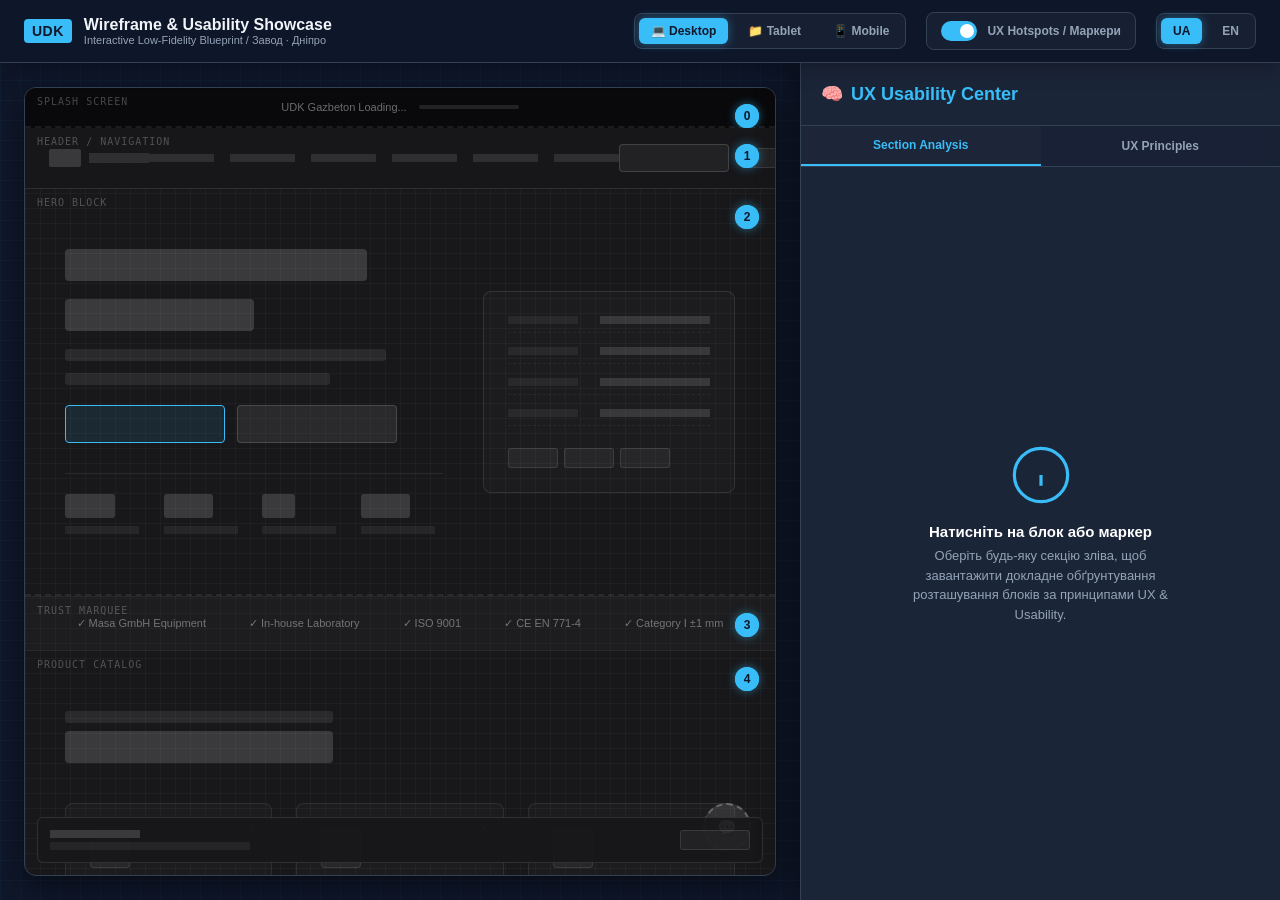
<file: wireframe.html>
<!DOCTYPE html>
<html lang="uk">
<head>
  <meta charset="UTF-8">
  <meta name="viewport" content="width=device-width, initial-scale=1.0">
  <title>UDK Gazbeton — Interactive Wireframe & Usability Showcase</title>
  <style>
    /* ─── BASE THEME & GRID (Blueprint Aesthetic) ─────────────────── */
    :root {
      --bg-color: #0f172a;
      --grid-color: rgba(56, 189, 248, 0.04);
      --grid-line: rgba(56, 189, 248, 0.1);
      --text-color: #f1f5f9;
      --text-muted: #94a3b8;
      --accent: #38bdf8;
      --accent-rgb: 56, 189, 248;
      --surface: #1e293b;
      --surface-border: #334155;
      --wireframe-bg: #18181b;
      --wireframe-grid: rgba(255, 255, 255, 0.03);
      --badge-bg: #e2e8f0;
      --badge-text: #0f172a;
      
      --phone-width: 375px;
      --tablet-width: 768px;
      --desktop-width: 100%;
    }

    * {
      box-sizing: border-box;
      margin: 0;
      padding: 0;
      font-family: -apple-system, BlinkMacSystemFont, "Segoe UI", Roboto, Helvetica, Arial, sans-serif;
    }

    body {
      background-color: var(--bg-color);
      color: var(--text-color);
      display: flex;
      flex-direction: column;
      height: 100vh;
      overflow: hidden;
      background-image: 
        linear-gradient(var(--grid-color) 1px, transparent 1px),
        linear-gradient(90deg, var(--grid-color) 1px, transparent 1px);
      background-size: 20px 20px;
    }

    /* ─── CONTROL HEADER ───────────────────────────────────────── */
    .controls-header {
      background-color: rgba(15, 23, 42, 0.9);
      border-bottom: 1px solid var(--surface-border);
      padding: 12px 24px;
      display: flex;
      align-items: center;
      justify-content: space-between;
      backdrop-filter: blur(12px);
      z-index: 100;
      box-shadow: 0 4px 20px rgba(0, 0, 0, 0.3);
      flex-shrink: 0;
    }

    .brand-title {
      display: flex;
      align-items: center;
      gap: 12px;
    }

    .brand-logo {
      background: var(--accent);
      color: #0f172a;
      font-weight: 800;
      padding: 4px 8px;
      border-radius: 4px;
      font-size: 14px;
      letter-spacing: 0.5px;
    }

    .brand-text h1 {
      font-size: 16px;
      font-weight: 600;
      color: var(--text-color);
    }
    
    .brand-text p {
      font-size: 11px;
      color: var(--text-muted);
    }

    .control-groups {
      display: flex;
      align-items: center;
      gap: 20px;
    }

    .control-group {
      display: flex;
      align-items: center;
      gap: 8px;
      background: rgba(30, 41, 59, 0.6);
      border: 1px solid var(--surface-border);
      padding: 4px;
      border-radius: 8px;
    }

    .control-btn {
      background: transparent;
      border: none;
      color: var(--text-muted);
      padding: 6px 12px;
      font-size: 12px;
      font-weight: 600;
      cursor: pointer;
      border-radius: 6px;
      transition: all 0.2s ease;
      display: flex;
      align-items: center;
      gap: 6px;
    }

    .control-btn:hover {
      color: var(--text-color);
      background: rgba(255, 255, 255, 0.05);
    }

    .control-btn.active {
      color: #0f172a;
      background: var(--accent);
      box-shadow: 0 0 10px rgba(56, 189, 248, 0.4);
    }

    .toggle-switch {
      display: flex;
      align-items: center;
      gap: 10px;
      cursor: pointer;
      font-size: 12px;
      font-weight: 600;
      color: var(--text-muted);
      padding: 4px 10px;
    }

    .toggle-switch input {
      display: none;
    }

    .switch-slider {
      width: 36px;
      height: 20px;
      background-color: var(--surface-border);
      border-radius: 20px;
      position: relative;
      transition: background-color 0.2s;
    }

    .switch-slider::before {
      content: "";
      position: absolute;
      width: 14px;
      height: 14px;
      border-radius: 50%;
      background-color: #fff;
      top: 3px;
      left: 3px;
      transition: transform 0.2s;
    }

    .toggle-switch input:checked + .switch-slider {
      background-color: var(--accent);
    }

    .toggle-switch input:checked + .switch-slider::before {
      transform: translateX(16px);
    }

    .toggle-switch:hover {
      color: var(--text-color);
    }

    /* ─── MAIN CONTAINER (Split Layout) ────────────────────────── */
    .app-viewport {
      display: flex;
      flex: 1;
      overflow: hidden;
      position: relative;
    }

    /* ─── WIREFRAME VIEWER CANVAS (Left) ───────────────────────── */
    .canvas-pane {
      flex: 1;
      display: flex;
      align-items: center;
      justify-content: center;
      padding: 24px;
      overflow: auto;
      position: relative;
    }

    /* Device frame wrapper */
    .device-container {
      width: var(--desktop-width);
      max-width: 100%;
      height: 100%;
      background: var(--wireframe-bg);
      border-radius: 12px;
      border: 1px solid var(--surface-border);
      overflow-y: auto;
      overflow-x: hidden;
      transition: width 0.4s cubic-bezier(0.4, 0, 0.2, 1), box-shadow 0.3s;
      box-shadow: 0 10px 30px rgba(0, 0, 0, 0.5);
      position: relative;
      background-image: 
        linear-gradient(var(--wireframe-grid) 1px, transparent 1px),
        linear-gradient(90deg, var(--wireframe-grid) 1px, transparent 1px);
      background-size: 15px 15px;
      scroll-behavior: smooth;
    }

    .device-container.device-tablet {
      width: var(--tablet-width);
      height: 90%;
      border: 12px solid #27272a;
      border-radius: 24px;
    }

    .device-container.device-mobile {
      width: var(--phone-width);
      height: 85%;
      border: 14px solid #27272a;
      border-radius: 36px;
    }

    /* ─── LOW-FIDELITY WIREFRAME COMPONENTS ────────────────────── */
    .wf-section {
      position: relative;
      border-bottom: 2px dashed rgba(255, 255, 255, 0.08);
      padding: 60px 40px;
      transition: all 0.3s;
    }

    .wf-section::after {
      content: attr(data-label);
      position: absolute;
      top: 8px;
      left: 12px;
      font-family: monospace;
      font-size: 10px;
      color: rgba(255, 255, 255, 0.25);
      letter-spacing: 1px;
      text-transform: uppercase;
    }

    .wf-section.highlighted {
      background-color: rgba(56, 189, 248, 0.03);
      box-shadow: inset 0 0 0 1px var(--accent);
    }

    .wf-container {
      max-width: 1200px;
      margin: 0 auto;
      width: 100%;
    }

    /* Skeleton Helpers */
    .skeleton-text {
      height: 12px;
      background: rgba(255, 255, 255, 0.08);
      margin-bottom: 12px;
      border-radius: 3px;
    }
    
    .skeleton-text.header {
      height: 32px;
      background: rgba(255, 255, 255, 0.15);
      margin-bottom: 18px;
      border-radius: 4px;
    }

    .skeleton-text.desc {
      width: 85%;
    }

    .skeleton-text.short {
      width: 40%;
    }

    .image-placeholder {
      background: rgba(255, 255, 255, 0.05);
      border: 1px dashed rgba(255, 255, 255, 0.15);
      position: relative;
      overflow: hidden;
      display: flex;
      align-items: center;
      justify-content: center;
    }

    .image-placeholder::before, .image-placeholder::after {
      content: "";
      position: absolute;
      width: 150%;
      height: 1px;
      background: rgba(255, 255, 255, 0.08);
    }

    .image-placeholder::before { transform: rotate(45deg); }
    .image-placeholder::after { transform: rotate(-45deg); }
    
    .image-placeholder span {
      position: relative;
      z-index: 2;
      background: #18181b;
      padding: 4px 8px;
      font-size: 10px;
      font-family: monospace;
      color: rgba(255, 255, 255, 0.3);
      border: 1px solid rgba(255, 255, 255, 0.1);
      border-radius: 3px;
      text-transform: uppercase;
      letter-spacing: 0.5px;
    }

    /* Dynamic Badges Overlay */
    .badge-trigger {
      position: absolute;
      top: 16px;
      right: 16px;
      width: 24px;
      height: 24px;
      border-radius: 50%;
      background: var(--accent);
      color: #0f172a;
      font-weight: bold;
      font-size: 12px;
      display: flex;
      align-items: center;
      justify-content: center;
      cursor: pointer;
      box-shadow: 0 0 10px rgba(56, 189, 248, 0.5);
      transition: all 0.2s ease;
      z-index: 50;
      opacity: 0;
      transform: scale(0.6);
      pointer-events: none;
    }

    .show-badges .badge-trigger {
      opacity: 1;
      transform: scale(1);
      pointer-events: auto;
    }

    .badge-trigger:hover {
      transform: scale(1.15);
      box-shadow: 0 0 15px rgba(56, 189, 248, 0.8);
      background: #fff;
    }

    .badge-trigger.pulse::after {
      content: "";
      position: absolute;
      top: 0; left: 0; right: 0; bottom: 0;
      border-radius: 50%;
      border: 2px solid var(--accent);
      animation: pulse-ring 1.5s infinite;
    }

    @keyframes pulse-ring {
      0% { transform: scale(0.9); opacity: 1; }
      100% { transform: scale(1.8); opacity: 0; }
    }

    /* ─── SPECIFIC BLOCK OUTLINES ──────────────────────────────── */
    
    /* 1. Splash Screen */
    #wf-splash {
      padding: 10px;
      display: flex;
      align-items: center;
      justify-content: center;
      background: #09090b;
      min-height: 40px;
    }
    .splash-skeleton {
      display: flex;
      align-items: center;
      gap: 12px;
      font-size: 11px;
      font-family: monospace;
      color: rgba(255,255,255,0.4);
    }
    .splash-skeleton-bar {
      width: 100px;
      height: 4px;
      background: rgba(255,255,255,0.1);
      border-radius: 2px;
    }

    /* 2. Navigation Header */
    #wf-nav {
      padding: 16px 24px;
      display: flex;
      align-items: center;
      justify-content: space-between;
      background: rgba(24, 24, 27, 0.95);
      position: sticky;
      top: 0;
      z-index: 80;
      border-bottom: 1px solid rgba(255,255,255,0.1);
    }
    
    .nav-logo-skel {
      display: flex;
      align-items: center;
      gap: 8px;
    }
    .logo-badge-skel {
      background: rgba(255,255,255,0.15);
      width: 32px;
      height: 18px;
      border-radius: 2px;
    }
    .logo-text-skel {
      width: 60px;
      height: 10px;
      background: rgba(255,255,255,0.1);
    }

    .nav-links-skel {
      display: flex;
      gap: 16px;
      list-style: none;
    }
    .nav-links-skel li {
      width: 65px;
      height: 8px;
      background: rgba(255,255,255,0.1);
      border-radius: 1px;
    }

    .nav-actions-skel {
      display: flex;
      align-items: center;
      gap: 12px;
    }
    .btn-skel-cta {
      width: 110px;
      height: 28px;
      border: 1px solid rgba(255,255,255,0.15);
      background: rgba(255,255,255,0.05);
      border-radius: 4px;
    }
    .lang-skel {
      width: 40px;
      height: 20px;
      background: rgba(255,255,255,0.05);
      border: 1px solid rgba(255,255,255,0.1);
      border-radius: 3px;
    }

    /* Mobile hamburger layout */
    .tablet-mobile-only {
      display: none;
    }
    .device-tablet .nav-links-skel, .device-mobile .nav-links-skel { display: none; }
    .device-tablet .btn-skel-cta, .device-mobile .btn-skel-cta { display: none; }
    .device-tablet .tablet-mobile-only, .device-mobile .tablet-mobile-only { display: block; }
    .burger-skel {
      width: 24px;
      height: 18px;
      border-top: 2px solid rgba(255,255,255,0.5);
      border-bottom: 2px solid rgba(255,255,255,0.5);
      position: relative;
    }
    .burger-skel::before {
      content: "";
      position: absolute;
      width: 100%;
      height: 2px;
      background: rgba(255,255,255,0.5);
      top: 6px;
    }

    /* 3. Hero Section */
    .hero-grid {
      display: grid;
      grid-template-columns: 1.2fr 0.8fr;
      gap: 40px;
      align-items: center;
    }
    .hero-btn-row {
      display: flex;
      gap: 12px;
      margin: 20px 0 30px;
    }
    .btn-skel-large {
      width: 160px;
      height: 38px;
      background: rgba(255, 255, 255, 0.08);
      border: 1px solid rgba(255, 255, 255, 0.15);
      border-radius: 4px;
    }
    .btn-skel-large.primary {
      background: rgba(56, 189, 248, 0.1);
      border-color: var(--accent);
    }
    
    .hero-stats-skel {
      display: grid;
      grid-template-columns: repeat(4, 1fr);
      gap: 16px;
      border-top: 1px solid rgba(255, 255, 255, 0.08);
      padding-top: 20px;
    }
    .stat-card-skel {
      display: flex;
      flex-direction: column;
      gap: 8px;
    }
    .stat-num-skel {
      height: 24px;
      background: rgba(255,255,255,0.15);
      width: 60%;
      border-radius: 3px;
    }
    .stat-lbl-skel {
      height: 8px;
      background: rgba(255,255,255,0.06);
      width: 90%;
      border-radius: 1px;
    }

    .hero-visual-card {
      border: 1px solid rgba(255,255,255,0.1);
      background: rgba(255,255,255,0.02);
      border-radius: 8px;
      padding: 24px;
      display: flex;
      flex-direction: column;
      gap: 14px;
    }
    .card-row-skel {
      display: flex;
      justify-content: space-between;
      align-items: center;
      border-bottom: 1px dashed rgba(255,255,255,0.05);
      padding-bottom: 8px;
    }
    .row-key-skel {
      width: 70px;
      height: 8px;
      background: rgba(255,255,255,0.06);
    }
    .row-val-skel {
      width: 110px;
      height: 8px;
      background: rgba(255,255,255,0.12);
    }

    .device-mobile .hero-grid, .device-tablet .hero-grid {
      grid-template-columns: 1fr;
    }
    .device-mobile .hero-stats-skel {
      grid-template-columns: repeat(2, 1fr);
    }

    /* 4. Trust Bar Ticker */
    #wf-trust {
      padding: 20px 40px;
      background: rgba(255, 255, 255, 0.02);
      border-top: 1px solid rgba(255,255,255,0.05);
      border-bottom: 1px solid rgba(255,255,255,0.05);
      overflow: hidden;
    }
    .trust-ticker-skel {
      display: flex;
      justify-content: space-around;
      gap: 20px;
      opacity: 0.4;
      font-family: monospace;
      font-size: 11px;
      white-space: nowrap;
    }

    /* 5. Product Catalog Section */
    .grid-3-col {
      display: grid;
      grid-template-columns: repeat(3, 1fr);
      gap: 24px;
      margin-top: 40px;
    }
    .prod-card-skel {
      border: 1px solid rgba(255,255,255,0.08);
      border-radius: 8px;
      padding: 24px;
      background: rgba(255,255,255,0.02);
      display: flex;
      flex-direction: column;
      gap: 14px;
      position: relative;
    }
    .icon-box-skel {
      width: 40px;
      height: 40px;
      background: rgba(255,255,255,0.05);
      border: 1px solid rgba(255,255,255,0.1);
      border-radius: 4px;
    }
    .arrow-skel {
      position: absolute;
      top: 16px;
      right: 16px;
      font-family: monospace;
      color: rgba(255,255,255,0.3);
    }
    
    .device-tablet .grid-3-col {
      grid-template-columns: repeat(2, 1fr);
    }
    .device-mobile .grid-3-col {
      grid-template-columns: 1fr;
    }

    /* 6. Technical Specifications / Sizes Section */
    .tabs-skel {
      display: flex;
      gap: 8px;
      margin-bottom: 20px;
      border-bottom: 1px solid rgba(255,255,255,0.08);
      padding-bottom: 8px;
    }
    .tab-btn-skel {
      width: 100px;
      height: 28px;
      background: rgba(255,255,255,0.04);
      border: 1px solid rgba(255,255,255,0.08);
      border-radius: 4px;
    }
    .tab-btn-skel.active {
      background: rgba(56,189,248,0.1);
      border-color: var(--accent);
    }

    .table-skel {
      border: 1px solid rgba(255,255,255,0.08);
      border-radius: 6px;
      background: rgba(255,255,255,0.01);
      padding: 12px;
      display: flex;
      flex-direction: column;
      gap: 10px;
    }
    .table-row-skel {
      display: flex;
      justify-content: space-between;
      padding: 8px 0;
      border-bottom: 1px solid rgba(255,255,255,0.05);
    }
    .table-cell-skel {
      height: 8px;
      background: rgba(255,255,255,0.08);
      border-radius: 1px;
    }

    /* 7. Compare Section */
    .compare-grid-skel {
      display: grid;
      grid-template-columns: repeat(3, 1fr);
      gap: 24px;
      margin-top: 30px;
    }
    .compare-card-skel {
      border: 1px solid rgba(255,255,255,0.08);
      background: rgba(255,255,255,0.02);
      border-radius: 8px;
      padding: 24px;
      display: flex;
      flex-direction: column;
      gap: 12px;
    }
    .compare-card-skel.featured {
      border: 2px solid var(--accent);
      background: rgba(56,189,248,0.02);
      box-shadow: 0 4px 20px rgba(56, 189, 248, 0.15);
    }
    
    .compare-density-skel {
      font-size: 24px;
      font-weight: 800;
      color: rgba(255,255,255,0.6);
      font-family: monospace;
    }
    .compare-badge-skel {
      background: var(--accent);
      color: #0f172a;
      font-size: 9px;
      padding: 2px 6px;
      align-self: flex-start;
      border-radius: 2px;
      font-weight: bold;
    }

    .device-tablet .compare-grid-skel {
      grid-template-columns: 1fr;
    }
    .device-mobile .compare-grid-skel {
      grid-template-columns: 1fr;
    }

    /* 8. Calculator Section */
    .calc-layout-skel {
      display: grid;
      grid-template-columns: 1.1fr 0.9fr;
      gap: 40px;
      margin-top: 30px;
    }
    .calc-inputs-skel {
      display: flex;
      flex-direction: column;
      gap: 16px;
    }
    .form-group-skel {
      display: flex;
      flex-direction: column;
      gap: 8px;
    }
    .form-lbl-skel {
      width: 80px;
      height: 8px;
      background: rgba(255,255,255,0.15);
    }
    .form-input-skel {
      height: 38px;
      border: 1px solid rgba(255,255,255,0.1);
      background: rgba(255,255,255,0.03);
      border-radius: 4px;
    }
    
    .calc-results-skel {
      border: 1px solid rgba(255,255,255,0.1);
      background: rgba(255,255,255,0.02);
      border-radius: 8px;
      padding: 30px;
      display: flex;
      flex-direction: column;
      align-items: center;
      justify-content: center;
      gap: 16px;
      text-align: center;
    }
    .big-num-circle-skel {
      width: 140px;
      height: 140px;
      border-radius: 50%;
      border: 4px dashed rgba(255,255,255,0.15);
      display: flex;
      align-items: center;
      justify-content: center;
      font-size: 32px;
      font-family: monospace;
      color: rgba(255,255,255,0.3);
    }

    .device-tablet .calc-layout-skel, .device-mobile .calc-layout-skel {
      grid-template-columns: 1fr;
    }

    /* 9. B2B Wholesale Request Section */
    .b2b-layout-skel {
      display: grid;
      grid-template-columns: 1fr 1fr;
      gap: 40px;
      margin-top: 30px;
    }
    .checklist-skel {
      display: flex;
      flex-direction: column;
      gap: 14px;
    }
    .checklist-item-skel {
      display: flex;
      align-items: center;
      gap: 12px;
    }
    .check-box-skel {
      width: 16px;
      height: 16px;
      border: 1.5px solid rgba(255,255,255,0.25);
      border-radius: 3px;
    }

    .b2b-form-skel {
      background: rgba(255,255,255,0.02);
      border: 1px solid rgba(255,255,255,0.08);
      border-radius: 8px;
      padding: 24px;
      display: flex;
      flex-direction: column;
      gap: 16px;
    }

    .device-tablet .b2b-layout-skel, .device-mobile .b2b-layout-skel {
      grid-template-columns: 1fr;
    }

    /* 10. Technical Center Section */
    .tech-grid-skel {
      display: grid;
      grid-template-columns: repeat(2, 1fr);
      gap: 24px;
      margin-top: 30px;
    }
    .tech-card-skel {
      border: 1px dashed rgba(255,255,255,0.1);
      background: rgba(255,255,255,0.01);
      border-radius: 8px;
      padding: 24px;
      display: flex;
      flex-direction: column;
      gap: 14px;
    }
    .select-dropdown-skel {
      height: 32px;
      border: 1px solid rgba(255,255,255,0.1);
      background: rgba(255,255,255,0.04);
      border-radius: 4px;
    }

    .device-mobile .tech-grid-skel {
      grid-template-columns: 1fr;
    }

    /* 11. Process Timeline Section */
    .timeline-track-skel {
      height: 4px;
      background: rgba(255,255,255,0.1);
      margin: 40px 0;
      position: relative;
      display: flex;
      justify-content: space-between;
      align-items: center;
    }
    .timeline-node-skel {
      width: 24px;
      height: 24px;
      border-radius: 50%;
      background: #18181b;
      border: 2px solid rgba(255,255,255,0.25);
      display: flex;
      align-items: center;
      justify-content: center;
      font-size: 9px;
      font-family: monospace;
      color: rgba(255,255,255,0.4);
    }
    .timeline-node-skel.active {
      border-color: var(--accent);
      background: rgba(56,189,248,0.2);
    }
    
    .timeline-step-labels {
      display: grid;
      grid-template-columns: repeat(6, 1fr);
      gap: 10px;
      text-align: center;
    }
    .timeline-label-skel {
      font-size: 10px;
      font-family: monospace;
      color: rgba(255,255,255,0.3);
    }

    .device-mobile .timeline-track-skel {
      flex-direction: column;
      height: 300px;
      width: 4px;
      margin: 20px auto;
    }
    .device-mobile .timeline-step-labels {
      grid-template-columns: 1fr;
      gap: 20px;
      text-align: left;
      padding-left: 20px;
    }

    /* 12. Dealers Map Section */
    .dealers-grid-skel {
      display: grid;
      grid-template-columns: 1fr 1fr;
      gap: 40px;
      margin-top: 30px;
    }
    
    .device-tablet .dealers-grid-skel, .device-mobile .dealers-grid-skel {
      grid-template-columns: 1fr;
    }

    /* 13. FAQ Accordion Section */
    .faq-list-skel {
      display: flex;
      flex-direction: column;
      gap: 12px;
      margin-top: 30px;
    }
    .faq-bar-skel {
      height: 48px;
      border: 1px solid rgba(255,255,255,0.08);
      background: rgba(255,255,255,0.02);
      border-radius: 6px;
      padding: 0 16px;
      display: flex;
      align-items: center;
      justify-content: space-between;
    }
    .faq-plus-skel {
      font-family: monospace;
      color: rgba(255,255,255,0.4);
    }

    /* 14. Footer */
    #wf-footer {
      background: #09090b;
      padding: 40px;
      border-top: 1px solid rgba(255,255,255,0.1);
    }
    .footer-grid-skel {
      display: grid;
      grid-template-columns: 2fr repeat(3, 1fr);
      gap: 40px;
    }
    .footer-col-skel {
      display: flex;
      flex-direction: column;
      gap: 12px;
    }
    
    .device-tablet .footer-grid-skel, .device-mobile .footer-grid-skel {
      grid-template-columns: 1fr;
    }

    /* Floating elements skeletons */
    .float-widgets-skel {
      position: absolute;
      bottom: 24px;
      right: 24px;
      display: flex;
      flex-direction: column;
      gap: 12px;
      z-index: 60;
    }
    .chat-btn-skel {
      width: 48px;
      height: 48px;
      border-radius: 50%;
      background: rgba(255,255,255,0.1);
      border: 2px dashed rgba(255,255,255,0.25);
      display: flex;
      align-items: center;
      justify-content: center;
      font-size: 16px;
    }

    .cookie-bar-skel {
      position: absolute;
      bottom: 12px;
      left: 12px;
      right: 12px;
      background: rgba(24, 24, 27, 0.95);
      border: 1px solid rgba(255,255,255,0.1);
      border-radius: 6px;
      padding: 12px;
      display: flex;
      justify-content: space-between;
      align-items: center;
      z-index: 70;
    }

    /* ─── DETAILED USABILITY ANALYSIS DRAWER (Right) ──────────── */
    .drawer-pane {
      width: 480px;
      background-color: rgba(30, 41, 59, 0.85);
      border-left: 1px solid var(--surface-border);
      display: flex;
      flex-direction: column;
      backdrop-filter: blur(20px);
      box-shadow: -10px 0 30px rgba(0, 0, 0, 0.4);
      z-index: 90;
      flex-shrink: 0;
      transition: width 0.3s;
    }

    .drawer-header {
      padding: 20px;
      border-bottom: 1px solid var(--surface-border);
      display: flex;
      justify-content: space-between;
      align-items: center;
    }

    .drawer-header h2 {
      font-size: 18px;
      font-weight: 700;
      color: var(--accent);
      display: flex;
      align-items: center;
      gap: 8px;
    }

    .drawer-tabs {
      display: flex;
      border-bottom: 1px solid var(--surface-border);
      background: rgba(15, 23, 42, 0.2);
    }

    .drawer-tab {
      flex: 1;
      padding: 12px;
      text-align: center;
      font-size: 12px;
      font-weight: 600;
      color: var(--text-muted);
      cursor: pointer;
      border: none;
      background: transparent;
      transition: all 0.2s;
    }

    .drawer-tab:hover {
      color: var(--text-color);
    }

    .drawer-tab.active {
      color: var(--accent);
      border-bottom: 2px solid var(--accent);
      background: rgba(255, 255, 255, 0.02);
    }

    .drawer-content {
      flex: 1;
      padding: 24px;
      overflow-y: auto;
    }

    /* Interactive highlights */
    .justification-card {
      background: rgba(15, 23, 42, 0.4);
      border: 1px solid var(--surface-border);
      border-radius: 8px;
      padding: 18px;
      margin-bottom: 16px;
      transition: all 0.2s;
    }
    
    .justification-card:hover {
      border-color: rgba(56, 189, 248, 0.4);
      transform: translateY(-2px);
    }

    .justification-card h3 {
      font-size: 14px;
      font-weight: 600;
      margin-bottom: 8px;
      color: #fff;
      display: flex;
      align-items: center;
      gap: 8px;
    }

    .justification-card p {
      font-size: 12px;
      color: var(--text-muted);
      line-height: 1.6;
    }

    .law-badge {
      display: inline-block;
      font-size: 10px;
      background: rgba(56, 189, 248, 0.1);
      color: var(--accent);
      border: 1px solid rgba(56, 189, 248, 0.25);
      border-radius: 4px;
      padding: 2px 6px;
      font-family: monospace;
      margin-top: 10px;
      text-transform: uppercase;
    }

    .metric-badge {
      display: inline-block;
      font-size: 10px;
      background: rgba(16, 185, 129, 0.1);
      color: #10b981;
      border: 1px solid rgba(16, 185, 129, 0.2);
      border-radius: 4px;
      padding: 2px 6px;
      font-family: monospace;
      margin-top: 10px;
      margin-left: 6px;
      text-transform: uppercase;
    }

    /* Explanatory Overlay Badge in Sidebar */
    .badge-label {
      width: 18px;
      height: 18px;
      border-radius: 50%;
      background: var(--accent);
      color: #0f172a;
      font-weight: bold;
      font-size: 10px;
      display: inline-flex;
      align-items: center;
      justify-content: center;
    }

    /* Introductory state */
    .intro-state {
      display: flex;
      flex-direction: column;
      align-items: center;
      justify-content: center;
      height: 100%;
      text-align: center;
      color: var(--text-muted);
      gap: 16px;
    }
    
    .intro-state svg {
      color: var(--surface-border);
      animation: float 3s ease-in-out infinite;
    }

    @keyframes float {
      0%, 100% { transform: translateY(0px); }
      50% { transform: translateY(-10px); }
    }

    .intro-state p {
      font-size: 13px;
      max-width: 280px;
      line-height: 1.5;
    }
  </style>
</head>
<body class="show-badges">

  <!-- ─── CONTROL HEADER ───────────────────────────────────────── -->
  <header class="controls-header">
    <div class="brand-title">
      <div class="brand-logo">UDK</div>
      <div class="brand-text">
        <h1>Wireframe & Usability Showcase</h1>
        <p>Interactive Low-Fidelity Blueprint / Завод · Дніпро</p>
      </div>
    </div>

    <div class="control-groups">
      <!-- 1. Viewport Selection -->
      <div class="control-group">
        <button class="control-btn active" onclick="setViewport('desktop')" id="btn-desktop">
          💻 Desktop
        </button>
        <button class="control-btn" onclick="setViewport('tablet')" id="btn-tablet">
          📁 Tablet
        </button>
        <button class="control-btn" onclick="setViewport('mobile')" id="btn-mobile">
          📱 Mobile
        </button>
      </div>

      <!-- 2. Interactive Badges Toggle -->
      <div class="control-group">
        <label class="toggle-switch">
          <input type="checkbox" id="badges-toggle" checked onchange="toggleBadgesOverlay()">
          <span class="switch-slider"></span>
          <span>UX Hotspots / Маркери</span>
        </label>
      </div>

      <!-- 3. Language Selector -->
      <div class="control-group">
        <button class="control-btn active" onclick="setLang('ua')" id="btn-lang-ua">UA</button>
        <button class="control-btn" onclick="setLang('en')" id="btn-lang-en">EN</button>
      </div>
    </div>
  </header>

  <!-- ─── MAIN CONTAINER ────────────────────────────────────────── -->
  <main class="app-viewport">
    
    <!-- ─── WIREFRAME VIEWER CANVAS (Left) ───────────────────────── -->
    <section class="canvas-pane">
      <div class="device-container" id="wireframe-container">
        
        <!-- BLOCK 0: Splash Screen -->
        <div class="wf-section" id="wf-splash" data-label="Splash Screen" onclick="inspectBlock('splash')">
          <div class="badge-trigger pulse" id="b-splash">0</div>
          <div class="splash-skeleton">
            <span>UDK Gazbeton Loading...</span>
            <div class="splash-skeleton-bar"></div>
          </div>
        </div>

        <!-- BLOCK 1: Header/Navigation -->
        <nav class="wf-section" id="wf-nav" data-label="Header / Navigation" onclick="inspectBlock('nav')">
          <div class="badge-trigger pulse" id="b-nav">1</div>
          <div class="nav-logo-skel">
            <div class="logo-badge-skel"></div>
            <div class="logo-text-skel"></div>
          </div>
          <ul class="nav-links-skel">
            <li></li>
            <li></li>
            <li></li>
            <li></li>
            <li></li>
            <li></li>
          </ul>
          <div class="nav-actions-skel">
            <div class="btn-skel-cta"></div>
            <div class="lang-skel"></div>
            <div class="burger-skel tablet-mobile-only"></div>
          </div>
        </nav>

        <!-- BLOCK 2: Hero Section -->
        <section class="wf-section" id="wf-hero" data-label="Hero Block" onclick="inspectBlock('hero')">
          <div class="badge-trigger pulse" id="b-hero">2</div>
          <div class="wf-container hero-grid">
            <div>
              <div class="skeleton-text header" style="width: 80%"></div>
              <div class="skeleton-text header" style="width: 50%"></div>
              <div class="skeleton-text desc"></div>
              <div class="skeleton-text desc" style="width: 70%"></div>
              <div class="hero-btn-row">
                <div class="btn-skel-large primary"></div>
                <div class="btn-skel-large"></div>
              </div>
              <div class="hero-stats-skel">
                <div class="stat-card-skel">
                  <div class="stat-num-skel"></div>
                  <div class="stat-lbl-skel"></div>
                </div>
                <div class="stat-card-skel">
                  <div class="stat-num-skel"></div>
                  <div class="stat-lbl-skel"></div>
                </div>
                <div class="stat-card-skel">
                  <div class="stat-num-skel" style="width: 40%"></div>
                  <div class="stat-lbl-skel"></div>
                </div>
                <div class="stat-card-skel">
                  <div class="stat-num-skel"></div>
                  <div class="stat-lbl-skel"></div>
                </div>
              </div>
            </div>
            
            <div class="hero-visual-card">
              <div class="card-row-skel">
                <div class="row-key-skel"></div>
                <div class="row-val-skel"></div>
              </div>
              <div class="card-row-skel">
                <div class="row-key-skel"></div>
                <div class="row-val-skel"></div>
              </div>
              <div class="card-row-skel">
                <div class="row-key-skel"></div>
                <div class="row-val-skel"></div>
              </div>
              <div class="card-row-skel">
                <div class="row-key-skel"></div>
                <div class="row-val-skel"></div>
              </div>
              <div style="display:flex;gap:6px;margin-top:8px">
                <div class="lang-skel" style="width:50px"></div>
                <div class="lang-skel" style="width:50px"></div>
                <div class="lang-skel" style="width:50px"></div>
              </div>
            </div>
          </div>
        </section>

        <!-- BLOCK 3: Trust Bar -->
        <div class="wf-section" id="wf-trust" data-label="Trust Marquee" onclick="inspectBlock('trust')">
          <div class="badge-trigger pulse" id="b-trust">3</div>
          <div class="trust-ticker-skel">
            <span>✓ Masa GmbH Equipment</span>
            <span>✓ In-house Laboratory</span>
            <span>✓ ISO 9001</span>
            <span>✓ CE EN 771-4</span>
            <span>✓ Category I ±1 mm</span>
          </div>
        </div>

        <!-- BLOCK 4: Product Catalog -->
        <section class="wf-section" id="wf-products" data-label="Product Catalog" onclick="inspectBlock('products')">
          <div class="badge-trigger pulse" id="b-products">4</div>
          <div class="wf-container">
            <div class="skeleton-text short" style="margin-bottom:8px"></div>
            <div class="skeleton-text header" style="width:40%"></div>
            
            <div class="grid-3-col">
              <div class="prod-card-skel">
                <div class="arrow-skel">↗</div>
                <div class="icon-box-skel"></div>
                <div class="skeleton-text header" style="height:18px;width:70%;margin-bottom:0"></div>
                <div class="skeleton-text"></div>
                <div class="table-skel">
                  <div class="table-row-skel"><div class="row-key-skel" style="width:40px"></div><div class="row-val-skel" style="width:50px"></div></div>
                  <div class="table-row-skel"><div class="row-key-skel" style="width:40px"></div><div class="row-val-skel" style="width:50px"></div></div>
                </div>
              </div>
              
              <div class="prod-card-skel">
                <div class="arrow-skel">↗</div>
                <div class="icon-box-skel"></div>
                <div class="skeleton-text header" style="height:18px;width:70%;margin-bottom:0"></div>
                <div class="skeleton-text"></div>
                <div class="table-skel">
                  <div class="table-row-skel"><div class="row-key-skel" style="width:40px"></div><div class="row-val-skel" style="width:50px"></div></div>
                  <div class="table-row-skel"><div class="row-key-skel" style="width:40px"></div><div class="row-val-skel" style="width:50px"></div></div>
                </div>
              </div>
              
              <div class="prod-card-skel">
                <div class="arrow-skel">↗</div>
                <div class="icon-box-skel"></div>
                <div class="skeleton-text header" style="height:18px;width:70%;margin-bottom:0"></div>
                <div class="skeleton-text"></div>
                <div class="table-skel">
                  <div class="table-row-skel"><div class="row-key-skel" style="width:40px"></div><div class="row-val-skel" style="width:50px"></div></div>
                  <div class="table-row-skel"><div class="row-key-skel" style="width:40px"></div><div class="row-val-skel" style="width:50px"></div></div>
                </div>
              </div>
            </div>
          </div>
        </section>

        <!-- BLOCK 5: Technical Specs / Sizes -->
        <section class="wf-section" id="wf-sizes" data-label="Specs Tabs & Grid" onclick="inspectBlock('sizes')">
          <div class="badge-trigger pulse" id="b-sizes">5</div>
          <div class="wf-container">
            <div class="skeleton-text short" style="margin-bottom:8px"></div>
            <div class="skeleton-text header" style="width:35%"></div>
            
            <div class="tabs-skel">
              <div class="tab-btn-skel active"></div>
              <div class="tab-btn-skel"></div>
              <div class="tab-btn-skel"></div>
            </div>
            
            <div class="table-skel" style="padding: 20px">
              <div class="table-row-skel" style="border-bottom: 2px solid rgba(255,255,255,0.15)">
                <div class="table-cell-skel" style="width:20%;height:12px"></div>
                <div class="table-cell-skel" style="width:15%;height:12px"></div>
                <div class="table-cell-skel" style="width:20%;height:12px"></div>
                <div class="table-cell-skel" style="width:15%;height:12px"></div>
              </div>
              <div class="table-row-skel"><div class="table-cell-skel" style="width:18%"></div><div class="table-cell-skel" style="width:12%"></div><div class="table-cell-skel" style="width:18%"></div><div class="table-cell-skel" style="width:10%"></div></div>
              <div class="table-row-skel"><div class="table-cell-skel" style="width:18%"></div><div class="table-cell-skel" style="width:12%"></div><div class="table-cell-skel" style="width:18%"></div><div class="table-cell-skel" style="width:10%"></div></div>
              <div class="table-row-skel"><div class="table-cell-skel" style="width:18%"></div><div class="table-cell-skel" style="width:12%"></div><div class="table-cell-skel" style="width:18%"></div><div class="table-cell-skel" style="width:10%"></div></div>
            </div>
          </div>
        </section>

        <!-- BLOCK 6: Compare Section -->
        <section class="wf-section" id="wf-compare" data-label="Anchored Compare" onclick="inspectBlock('compare')">
          <div class="badge-trigger pulse" id="b-compare">6</div>
          <div class="wf-container">
            <div class="skeleton-text header" style="width:40%;margin:0 auto 40px;text-align:center"></div>
            
            <div class="compare-grid-skel">
              <div class="compare-card-skel">
                <div class="compare-density-skel">D400</div>
                <div class="skeleton-text short"></div>
                <div class="skeleton-text"></div>
                <div class="table-skel">
                  <div class="table-row-skel"><div class="row-key-skel"></div><div class="row-val-skel"></div></div>
                  <div class="table-row-skel"><div class="row-key-skel"></div><div class="row-val-skel"></div></div>
                </div>
              </div>
              
              <div class="compare-card-skel featured">
                <div class="compare-badge-skel">FEATURED</div>
                <div class="compare-density-skel" style="color:var(--accent)">D500</div>
                <div class="skeleton-text short"></div>
                <div class="skeleton-text"></div>
                <div class="table-skel">
                  <div class="table-row-skel"><div class="row-key-skel"></div><div class="row-val-skel"></div></div>
                  <div class="table-row-skel"><div class="row-key-skel"></div><div class="row-val-skel"></div></div>
                </div>
              </div>
              
              <div class="compare-card-skel">
                <div class="compare-density-skel">U-BLOCK</div>
                <div class="skeleton-text short"></div>
                <div class="skeleton-text"></div>
                <div class="table-skel">
                  <div class="table-row-skel"><div class="row-key-skel"></div><div class="row-val-skel"></div></div>
                  <div class="table-row-skel"><div class="row-key-skel"></div><div class="row-val-skel"></div></div>
                </div>
              </div>
            </div>
          </div>
        </section>

        <!-- BLOCK 7: Calculator Section -->
        <section class="wf-section" id="wf-calc" data-label="Calculator Widget" onclick="inspectBlock('calc')">
          <div class="badge-trigger pulse" id="b-calc">7</div>
          <div class="wf-container">
            <div class="skeleton-text header" style="width:30%"></div>
            
            <div class="calc-layout-skel">
              <div class="calc-inputs-skel">
                <div class="form-group-skel">
                  <div class="form-lbl-skel"></div>
                  <div class="form-input-skel"></div>
                </div>
                <div class="form-group-skel">
                  <div class="form-lbl-skel" style="width:110px"></div>
                  <div class="form-input-skel"></div>
                </div>
                <div style="display:flex;gap:12px">
                  <div class="form-group-skel" style="flex:1">
                    <div class="form-lbl-skel"></div>
                    <div class="form-input-skel"></div>
                  </div>
                  <div class="form-group-skel" style="flex:1">
                    <div class="form-lbl-skel"></div>
                    <div class="form-input-skel"></div>
                  </div>
                </div>
              </div>
              
              <div class="calc-results-skel">
                <div class="form-lbl-skel" style="width:120px"></div>
                <div class="big-num-circle-skel">550</div>
                <div class="skeleton-text short" style="margin-bottom:0"></div>
                <div class="table-skel" style="width:100%">
                  <div class="table-row-skel"><div class="row-key-skel"></div><div class="row-val-skel"></div></div>
                  <div class="table-row-skel"><div class="row-key-skel"></div><div class="row-val-skel"></div></div>
                </div>
              </div>
            </div>
          </div>
        </section>

        <!-- BLOCK 8: B2B Section -->
        <section class="wf-section" id="wf-b2b" data-label="B2B Wholesale Hub" onclick="inspectBlock('b2b')">
          <div class="badge-trigger pulse" id="b-b2b">8</div>
          <div class="wf-container b2b-layout-skel">
            <div>
              <div class="skeleton-text short" style="margin-bottom:8px"></div>
              <div class="skeleton-text header" style="width:75%"></div>
              <div class="skeleton-text"></div>
              
              <div class="checklist-skel" style="margin-top:20px">
                <div class="checklist-item-skel"><div class="check-box-skel"></div><div class="row-val-skel" style="width:180px"></div></div>
                <div class="checklist-item-skel"><div class="check-box-skel"></div><div class="row-val-skel" style="width:220px"></div></div>
                <div class="checklist-item-skel"><div class="check-box-skel"></div><div class="row-val-skel" style="width:190px"></div></div>
              </div>
            </div>
            
            <div class="b2b-form-skel">
              <div class="form-group-skel"><div class="form-input-skel"></div></div>
              <div class="form-group-skel"><div class="form-input-skel"></div></div>
              <div class="form-group-skel"><div class="form-input-skel"></div></div>
              <div class="form-group-skel"><div class="form-input-skel" style="height:70px"></div></div>
              <div class="btn-skel-large primary" style="width:100%;margin-top:10px"></div>
            </div>
          </div>
        </section>

        <!-- BLOCK 9: Technical Center -->
        <section class="wf-section" id="wf-tech" data-label="Technical Hub" onclick="inspectBlock('tech')">
          <div class="badge-trigger pulse" id="b-tech">9</div>
          <div class="wf-container">
            <div class="skeleton-text short" style="margin-bottom:8px"></div>
            <div class="skeleton-text header" style="width:30%"></div>
            
            <div class="tech-grid-skel">
              <div class="tech-card-skel">
                <div class="icon-box-skel" style="width:32px;height:32px"></div>
                <div class="skeleton-text header" style="height:14px;width:60%;margin-bottom:0"></div>
                <div class="skeleton-text"></div>
                <div class="select-dropdown-skel"></div>
                <div class="select-dropdown-skel"></div>
                <div class="btn-skel-large" style="width:100%"></div>
              </div>
              
              <div class="tech-card-skel">
                <div class="icon-box-skel" style="width:32px;height:32px"></div>
                <div class="skeleton-text header" style="height:14px;width:60%;margin-bottom:0"></div>
                <div class="skeleton-text"></div>
                <div class="select-dropdown-skel"></div>
                <div class="btn-skel-large" style="width:100%"></div>
              </div>
            </div>
          </div>
        </section>

        <!-- BLOCK 10: Process Timeline -->
        <section class="wf-section" id="wf-process" data-label="Process Storyteller" onclick="inspectBlock('process')">
          <div class="badge-trigger pulse" id="b-process">10</div>
          <div class="wf-container">
            <div class="skeleton-text header" style="width:25%;margin:0 auto;text-align:center"></div>
            
            <div class="timeline-track-skel">
              <div class="timeline-node-skel active">01</div>
              <div class="timeline-node-skel">02</div>
              <div class="timeline-node-skel">03</div>
              <div class="timeline-node-skel">04</div>
              <div class="timeline-node-skel">05</div>
              <div class="timeline-node-skel">06</div>
            </div>
            
            <div class="timeline-step-labels">
              <div class="timeline-label-skel"><div class="skeleton-text short" style="margin:0 auto 4px"></div><div class="stat-lbl-skel" style="margin:0 auto"></div></div>
              <div class="timeline-label-skel"><div class="skeleton-text short" style="margin:0 auto 4px"></div><div class="stat-lbl-skel" style="margin:0 auto"></div></div>
              <div class="timeline-label-skel"><div class="skeleton-text short" style="margin:0 auto 4px"></div><div class="stat-lbl-skel" style="margin:0 auto"></div></div>
              <div class="timeline-label-skel"><div class="skeleton-text short" style="margin:0 auto 4px"></div><div class="stat-lbl-skel" style="margin:0 auto"></div></div>
              <div class="timeline-label-skel"><div class="skeleton-text short" style="margin:0 auto 4px"></div><div class="stat-lbl-skel" style="margin:0 auto"></div></div>
              <div class="timeline-label-skel"><div class="skeleton-text short" style="margin:0 auto 4px"></div><div class="stat-lbl-skel" style="margin:0 auto"></div></div>
            </div>
          </div>
        </section>

        <!-- BLOCK 11: Dealers Map -->
        <section class="wf-section" id="wf-dealers" data-label="Dealers Directory" onclick="inspectBlock('dealers')">
          <div class="badge-trigger pulse" id="b-dealers">11</div>
          <div class="wf-container dealers-grid-skel">
            <div class="image-placeholder" style="height: 320px; border-radius: 8px;">
              <span>Interactive Google Map Frame</span>
            </div>
            <div>
              <div class="skeleton-text short" style="margin-bottom:8px"></div>
              <div class="skeleton-text header" style="width:70%"></div>
              <div class="skeleton-text"></div>
              
              <div class="table-skel" style="margin-top:20px">
                <div class="table-row-skel"><div class="row-key-skel" style="width:140px"></div><div class="row-val-skel" style="width:30px"></div></div>
                <div class="table-row-skel"><div class="row-key-skel" style="width:140px"></div><div class="row-val-skel" style="width:30px"></div></div>
                <div class="table-row-skel"><div class="row-key-skel" style="width:140px"></div><div class="row-val-skel" style="width:30px"></div></div>
              </div>
            </div>
          </div>
        </section>

        <!-- BLOCK 12: FAQ Accordion -->
        <section class="wf-section" id="wf-faq" data-label="SEO Accordion / FAQ" onclick="inspectBlock('faq')">
          <div class="badge-trigger pulse" id="b-faq">12</div>
          <div class="wf-container">
            <div class="skeleton-text short" style="margin-bottom:8px;margin:0 auto"></div>
            <div class="skeleton-text header" style="width:35%;margin:0 auto 30px"></div>
            
            <div class="faq-list-skel">
              <div class="faq-bar-skel"><div class="row-key-skel" style="width:240px"></div><div class="faq-plus-skel">+</div></div>
              <div class="faq-bar-skel"><div class="row-key-skel" style="width:310px"></div><div class="faq-plus-skel">+</div></div>
              <div class="faq-bar-skel"><div class="row-key-skel" style="width:280px"></div><div class="faq-plus-skel">+</div></div>
              <div class="faq-bar-skel"><div class="row-key-skel" style="width:190px"></div><div class="faq-plus-skel">+</div></div>
            </div>
          </div>
        </section>

        <!-- BLOCK 13: Footer -->
        <footer class="wf-section" id="wf-footer" data-label="Footer Navigation" onclick="inspectBlock('footer')">
          <div class="badge-trigger pulse" id="b-footer">13</div>
          <div class="wf-container footer-grid-skel">
            <div class="footer-col-skel">
              <div class="nav-logo-skel">
                <div class="logo-badge-skel"></div>
                <div class="logo-text-skel"></div>
              </div>
              <div class="skeleton-text desc"></div>
              <div class="skeleton-text desc" style="width:50%"></div>
            </div>
            <div class="footer-col-skel">
              <div class="form-lbl-skel"></div>
              <div class="skeleton-text desc" style="margin-bottom:4px"></div>
              <div class="skeleton-text desc" style="margin-bottom:4px"></div>
              <div class="skeleton-text desc" style="margin-bottom:4px"></div>
            </div>
            <div class="footer-col-skel">
              <div class="form-lbl-skel"></div>
              <div class="skeleton-text desc" style="margin-bottom:4px"></div>
              <div class="skeleton-text desc" style="margin-bottom:4px"></div>
            </div>
            <div class="footer-col-skel">
              <div class="form-lbl-skel"></div>
              <div class="skeleton-text desc" style="margin-bottom:4px"></div>
              <div class="skeleton-text desc" style="margin-bottom:4px"></div>
            </div>
          </div>
        </footer>

        <!-- Skeletons of floating widgets -->
        <div class="float-widgets-skel">
          <div class="chat-btn-skel" onclick="inspectBlock('chat'); event.stopPropagation();">💬</div>
        </div>
        
        <div class="cookie-bar-skel" onclick="inspectBlock('cookie'); event.stopPropagation();">
          <div style="display:flex; flex-direction:column; gap:4px">
            <div class="form-lbl-skel" style="width:90px"></div>
            <div class="stat-lbl-skel" style="width:200px"></div>
          </div>
          <div class="lang-skel" style="width:70px"></div>
        </div>

      </div>
    </section>

    <!-- ─── DETAILED USABILITY ANALYSIS DRAWER (Right) ──────────── -->
    <aside class="drawer-pane" id="drawer">
      <div class="drawer-header">
        <h2 id="drawer-title">
          <span>🧠</span> UX Usability Center
        </h2>
        <div class="badge-label" id="active-badge" style="display:none">0</div>
      </div>
      
      <div class="drawer-tabs">
        <button class="drawer-tab active" onclick="switchDrawerTab('analysis')" id="tab-analysis-btn">Section Analysis</button>
        <button class="drawer-tab" onclick="switchDrawerTab('laws')" id="tab-laws-btn">UX Principles</button>
      </div>

      <div class="drawer-content" id="drawer-main-content">
        <!-- Default State -->
        <div class="intro-state" id="intro-view">
          <svg width="64" height="64" viewBox="0 0 24 24" fill="none" stroke="var(--accent)" stroke-width="1.2">
            <circle cx="12" cy="12" r="10"/>
            <path d="M12 16v-4M12 8h.01"/>
          </svg>
          <div style="text-align:center">
            <h3 style="font-size:15px; margin-bottom:6px; color:#fff;" data-ua="Натисніть на блок або маркер" data-en="Click a block or UX Hotspot">Натисніть на блок або маркер</h3>
            <p data-ua="Оберіть будь-яку секцію зліва, щоб завантажити докладне обґрунтування розташування блоків за принципами UX & Usability." data-en="Select any layout section on the left to load the structural usability analysis mapped to global user experience design laws.">Оберіть будь-яку секцію зліва, щоб завантажити докладне обґрунтування розташування блоків за принципами UX & Usability.</p>
          </div>
        </div>

        <!-- Dynamic Content View -->
        <div id="content-view" style="display:none">
          <div id="section-meta" style="margin-bottom:20px">
            <span class="law-badge" id="meta-ux-law">Hick's Law</span>
            <span class="metric-badge" id="meta-ux-metric">Conversion</span>
          </div>
          
          <div id="justifications-container">
            <!-- Dynamic items loaded by JS -->
          </div>
        </div>
      </div>
    </aside>

  </main>

  <!-- ─── INTERACTIVE JAVASCRIPT DATA & LOGIC ──────────────────── -->
  <script>
    // ─── TRANSLATED DATASET OF USABILITY JUSTIFICATIONS ──────────
    const dataset = {
      splash: {
        badge: 0,
        law: { ua: "UX Сприйняття", en: "UX Perception" },
        metric: { ua: "Зменшення відмов", en: "Bounce Rate" },
        title: {
          ua: "Завантажувальний екран (Splash Screen)",
          en: "Loading Screen (Splash Screen)"
        },
        points: [
          {
            title: { ua: "Керування часом завантаження", en: "Perceived Caching & Performance" },
            desc: {
              ua: "Згідно з дослідженнями продуктивності UX, сторінки, що вантажаться довше 3 секунд, втрачають до 40% користувачів. Splash-екран з прогрес-баром візуально прискорює сприйняття завантаження, даючи системі час ініціалізувати PWA кеш.",
              en: "According to web performance research, sites taking over 3s to load lose up to 40% of users. The clean splash loader structures screen-entry, providing visual continuity while the browser registers service workers and caches assets."
            }
          },
          {
            title: { ua: "Брендинг з першої секунди", en: "First-Second Branding" },
            desc: {
              ua: "Асоціація бренду (логотип UDK + Дніпро) формується у перші 50 мілісекунд візиту. Фокусування уваги на мінімалістичному логотипі створює відчуття преміального серйозного заводу.",
              en: "Brand recognition initiates within 50 milliseconds of screen arrival. A minimalist entry layout with clear typography builds corporate identity before the user even begins scanning the landing page content."
            }
          }
        ]
      },
      nav: {
        badge: 1,
        law: { ua: "Закон Якоба / Gutenberg Diagram", en: "Jakob's Law / Gutenberg Diagram" },
        metric: { ua: "Навігаційне тертя", en: "Navigational Friction" },
        title: {
          ua: "Шапка сайту та Навігація",
          en: "Header & Navigation Bar"
        },
        points: [
          {
            title: { ua: "Закон Якоба: очікуване розміщення", en: "Jakob's Law: Standardized Logo Placement" },
            desc: {
              ua: "Логотип UDK розташовано у верхньому лівому кутку. Користувачі проводять більшу частину свого часу на інших сайтах і очікують бачити логотип та кнопку повернення додому саме там. Відхилення від цього патерну збільшує когнітивне навантаження.",
              en: "Placing the brand logo on the top-left coordinates satisfies expectation (Jakob's Law). Users spend most of their time on other websites and expect consistent placement, reducing cognitive load upon landing."
            }
          },
          {
            title: { ua: "Діаграма Гутенберга & Термінальна Зона", en: "Gutenberg Diagram & Terminal Area" },
            desc: {
              ua: "Головна цільова кнопка конверсії 'Оптовий запит' (CTA) виділена фоном і поміщена у верхній правий кут — це термінальна область візуального сканування. Око закінчує траєкторію читання саме тут, що робить це місце найефективнішим для цільової дії.",
              en: "The primary CTA button ('Wholesale Inquiry') is styled with high contrast and locked to the top-right corner. According to the Gutenberg Diagram reading sweep, this is the 'Terminal Area' where users finish scanning and act."
            }
          },
          {
            title: { ua: "Обмеження вибору (Магічне число Міллера)", en: "Miller's Law: Link Grouping" },
            desc: {
              ua: "Меню містить рівно 7 пунктів навігації. Обсяг короткочасної пам'яті людини може утримувати лише 7 ± 2 елементи. Більша кількість пунктів змусила б користувача вагатися, створюючи перешкоди для швидкого розуміння.",
              en: "The navigation menu contains exactly 7 primary anchors. Under Miller's Law, short-term human memory processes a maximum of 7±2 structural links efficiently. Overcrowding links forces users into scanning paralysis."
            }
          }
        ]
      },
      hero: {
        badge: 2,
        law: { ua: "F-Pattern / Hick's Law", en: "F-Pattern / Hick's Law" },
        metric: { ua: "Конверсія CTR / Engagement", en: "Conversion CTR / Engagement" },
        title: {
          ua: "Героїчний блок (Hero Section)",
          en: "Hero Banner (First Fold)"
        },
        points: [
          {
            title: { ua: "F-подібний патерн сканування сторінки", en: "F-Shaped Page Reading Pattern" },
            desc: {
              ua: "Заголовок 'ТОЧНІСТЬ ±1 ММ. ЗАВЖДИ.' і опис вирівняні по лівому краю. Користувачі сканують веборієнтований контент у формі літери F. Головне цільове повідомлення та кнопки заклику до дії потрапляють безпосередньо у зону найвищої уваги.",
              en: "The bold headline ('ACCURACY ±1 MM. ALWAYS.') and body are strictly left-aligned. Web visitors trace layouts in an F-shaped path; positioning key copy and action triggers on the left margin ensures immediate capture."
            }
          },
          {
            title: { ua: "Закон Хіка: первинна та вторинна дія", en: "Hick's Law: Primary vs Secondary Action" },
            desc: {
              ua: "Ми пропонуємо всього дві чіткі кнопки дії: 'Розрахувати' (акцентна, веде на калькулятор) та 'Де купити' (контурна). Чим більше варіантів вибору надається людині, тим довше вона приймає рішення. Двох кнопок достатньо для розгалуження теплого та холодного трафіку.",
              en: "Providing only two explicit options ('Calculate' as primary filled, 'Where to buy' as secondary outlined) respects Hick's Law. Minimizing initial options reduces the time required to choose and take action."
            }
          },
          {
            title: { ua: "Структурування довіри (Miller's Law)", en: "Trust Metrics Chunking (Miller's Law)" },
            desc: {
              ua: "Чотири ключові статистичні картки (550К м³, 15+ років, CE-сертифікат, 200+ дилерів) групують великі масиви соціальних доказів у зрозумілі інформаційні блоки. Вони розташовані знизу екрана і слугують плавним містком для подальшого прокручування.",
              en: "The 4 key quantitative stats in the bottom row chunk credibility signals. Visualizing proof metrics (volumes, experience, standards, distribution) in a clean grid structures trust indicators into a digestible row."
            }
          }
        ]
      },
      trust: {
        badge: 3,
        law: { ua: "Соціальний доказ / Authority Bias", en: "Social Proof / Authority Bias" },
        metric: { ua: "Авторитет бренду", en: "Brand Authority" },
        title: {
          ua: "Рядок довіри (Trust Marquee)",
          en: "Trust Bar / Logo & Spec Ticker"
        },
        points: [
          {
            title: { ua: "Ефект безперервної уваги без когнітивного шуму", en: "Continuous Engagement, Zero Noise" },
            desc: {
              ua: "Анімований рухомий рядок містить ключові стандарти (ISO 9001, CE, Masa GmbH). Динамічний рух привертає увагу периферійного зору, утримуючи інтерес до читання сайту без необхідності завантажувати інтерфейс статичними блоками.",
              en: "The horizontal auto-marquee features certifications (Masa GmbH, CE, ISO) in a subtle, loop animation. It captures ambient peripheral sight and triggers authority bias without breaking vertical reading patterns."
            }
          }
        ]
      },
      products: {
        badge: 4,
        law: { ua: "Закони Гештальту (Similarity & Proximity)", en: "Gestalt Principles of Grouping" },
        metric: { ua: "Кліки по каталогу / CTR", en: "Catalog Clicks / CTR" },
        title: {
          ua: "Каталог продукції",
          en: "Product Catalog"
        },
        points: [
          {
            title: { ua: "Закон схожості (Similarity)", en: "Gestalt Law of Similarity" },
            desc: {
              ua: "Картки товарів мають ідентичну сітку, розміщення елементів та колірні кодування характеристик. Користувачі сприймають схожі об'єкти як групу з однаковою функцією, що дозволяє їм порівнювати стінові та перегородкові блоки без повторного вивчення інтерфейсу кожної картки.",
              en: "All three product cards share identical structures, fonts, and grid coordinates. Because human eyes group elements that share visual features (Similarity), comparing wall, partition, and U-blocks becomes instant."
            }
          },
          {
            title: { ua: "Зовнішній вигляд клікабельності (Affordance)", en: "Visual Affordance & Prominence" },
            desc: {
              ua: "Стрілки у кутках кожної картки (`↗`) та виділення рамкою активного продукту створюють чіткий натяк на взаємодію. Користувач підсвідомо розуміє, що картка є інтерактивною і клік по ній розкриє додаткові деталі.",
              en: "Placing a discrete directional arrow ('↗') in each card header provides signposting (Affordance). It subconsciously signals to users that clicking the grid card triggers navigation to advanced details."
            }
          }
        ]
      },
      sizes: {
        badge: 5,
        law: { ua: "Progressive Disclosure / Chunking", en: "Progressive Disclosure / Chunking" },
        metric: { ua: "Когнітивне навантаження", en: "Cognitive Load" },
        title: {
          ua: "Розміри та таблиці характеристик",
          en: "Technical Specifications Table"
        },
        points: [
          {
            title: { ua: "Поступове розкриття (Progressive Disclosure)", en: "Progressive Disclosure via Tabs" },
            desc: {
              ua: "Замість висипання гігантської таблиці на 30 рядків, яка б злякала пересічного забудовника, інтерфейс використовує вкладки (Стінові, Перегородкові, U-Block). Користувач бачить лише ту інформацію, яку він шукає в даний момент. Це зберігає чистоту інтерфейсу.",
              en: "Instead of overwhelming users with a massive, multi-parameter 30-row grid, data is isolated into three logical tabs. Only the active context (Wall, Partition, U-Block) is loaded, keeping cognitive processing lightweight."
            }
          },
          {
            title: { ua: "Сканування таблиці: чергування ліній", en: "Z-Pattern & Table Scannability" },
            desc: {
              ua: "Специфікації вирівняні по центру і чітко розмежовані лініями. Око рухається зліва направо по горизонтальних напрямних, миттєво співвідносячи ширину блоку з кількістю на піддоні.",
              en: "Grid parameters align to structured columns bounded by explicit horizontal gridlines. This helps eye movement slide horizontally across records, establishing relationships between width and density instantly."
            }
          }
        ]
      },
      compare: {
        badge: 6,
        law: { ua: "Center-Stage Effect / Візуальний Якір", en: "Center-Stage Effect / Visual Anchoring" },
        metric: { ua: "Вибір маржинального продукту", en: "Target Product Conversion" },
        title: {
          ua: "Порівняння марок D400 та D500",
          en: "Grade Comparison Block"
        },
        points: [
          {
            title: { ua: "Ефект центральної сцени (Center-Stage)", en: "Center-Stage Positioning Strategy" },
            desc: {
              ua: "Картку 'D500' розташовано в центрі, виділено товстою контрастною рамкою та забезпечено бейджем 'Популярний'. Психологічно користувачі схильні обирати середній варіант з трьох запропонованих. Таке акцентування підштовхує клієнта до купівлі універсальної та міцнішої марки.",
              en: "The middle card ('D500') is visually anchored using high-contrast borders and labeled 'Popular'. Human psychology naturally shifts toward central options in a layout, making this a powerful nudge tool."
            }
          },
          {
            title: { ua: "Зниження когнітивного навантаження", en: "Cognitive Load Balancing" },
            desc: {
              ua: "Характеристики обох марок зведені до простих паралельних рядків. Користувачеві не потрібно тримати в пам'яті цифри з попередніх секцій — порівняння відбувається на одному екрані.",
              en: "Key performance criteria are mapped line-by-line horizontally. Users don't need to commit specs to working memory to compare items, accelerating decision-making."
            }
          }
        ]
      },
      calc: {
        badge: 7,
        law: { ua: "Ефект естетики-юзабіліті / Зворотний зв'язок", en: "Aesthetic-Usability Effect / Feedback Loop" },
        metric: { ua: "Генерація лідів / Time on Page", en: "Lead Quality / Time on Page" },
        title: {
          ua: "Інженерний онлайн-калькулятор",
          en: "Engineering Calculator Widget"
        },
        points: [
          {
            title: { ua: "Ефект Естетики-Юзабіліті", en: "Aesthetic-Usability & Interactive Value" },
            desc: {
              ua: "Красиві, зручні калькулятори сприймаються користувачами як значно точніші та професійніші. Інтерактивні випадаючі списки та візуально відокремлена права панель з результатами створюють відчуття надійного інструменту для розрахунку будівництва.",
              en: "Aesthetically polished custom widgets are perceived by users as inherently more accurate and reliable. Isolating inputs to the left and huge, bold readouts to the right delivers interactive balance."
            }
          },
          {
            title: { ua: "Миттєвий зворотний зв'язок (Feedback Loop)", en: "Real-time Feedback Loops" },
            desc: {
              ua: "Результат оновлюється автоматично без перезавантаження сторінки при зміні будь-якого поля. Користувач відразу бачить вплив товщини стіни чи наявності вікон на підсумковий тоннаж вантажівки. Це підвищує довіру та залученість.",
              en: "The results display recalculates dynamically as inputs change, without frustrating page refreshes. Providing a continuous feedback loop reassures users and reduces friction during bulk estimation."
            }
          },
          {
            title: { ua: "Запобігання помилкам (Error Prevention)", en: "Proactive Error Safeguards" },
            desc: {
              ua: "Якщо сумарна площа вікон та дверей перевищує площу стін, калькулятор не видає абсурдні результати, а виводить помітний банер з помилкою. Це захищає користувача від хибних розрахунків.",
              en: "If input opening fields (windows/doors) logically exceed physical wall volumes, the UI replaces data with an explicit warning banner, preventing user errors during calculations."
            }
          }
        ]
      },
      b2b: {
        badge: 8,
        law: { ua: "Закон Фіттса / Зниження тертя форм", en: "Fitts's Law / Form Friction Minimization" },
        metric: { ua: "Конверсія B2B запитів", en: "Conversion B2B Forms" },
        title: {
          ua: "B2B блок та Форма запиту",
          en: "B2B Portal & Inquiry Form"
        },
        points: [
          {
            title: { ua: "Одноколонкова структура форми", en: "Single-Column Flow Form" },
            desc: {
              ua: "Форма спроектована строго в одну колонку. Згідно з дослідженнями юзабіліті форм, вертикальне сканування в одну лінію дозволяє заповнювати поля на 40% швидше та суттєво знижує кількість помилок.",
              en: "The capture form layout flows in a strict, single-column line. Research shows linear, top-to-bottom entry speeds up form completion by 40% and reduces abandonment rates compared to multi-column formats."
            }
          },
          {
            title: { ua: "Мінімізація полів та інтерактивні підказки", en: "Inline Assistance & Minimal Fields" },
            desc: {
              ua: "Всього 3 текстових поля (Ім'я, Телефон, Проект). Чим менше полів — тим вища конверсія. Біля кожного поля розташована іконка знаку питання `?`, яка при наведенні показує приклад заповнення, нівелюючи страх помилки.",
              en: "We prompt only 3 text inputs (Name, Phone, Project details) to maximize completion rates. Small, non-blocking hover tooltips ('?') resolve potential confusion on the fly."
            }
          },
          {
            title: { ua: "Закон Фіттса: помітність кнопки", en: "Fitts's Law: Giant Submit Target" },
            desc: {
              ua: "Кнопка 'Отримати пропозицію' займає всю ширину форми і має велику висоту. Цільові кнопки мають бути максимально доступними для клікання, особливо на мобільних пристроях, де великий палець повинен легко потрапити по кнопці без прицілювання.",
              en: "The submit CTA expands to full-form width. According to Fitts's Law, target click speed and accuracy are functions of target size; making the button massive eliminates selection effort, especially on mobile touch screens."
            }
          }
        ]
      },
      tech: {
        badge: 9,
        law: { ua: "Пряма дія / Довіра через прозорість", en: "Direct Action / Trust via Transparency" },
        metric: { ua: "Завантаження CAD/BIM файлів", en: "CAD/BIM File Downloads" },
        title: {
          ua: "Технічний центр",
          en: "Technical Center Hub"
        },
        points: [
          {
            title: { ua: "Конверсія без бар'єрів (Без реєстрації)", en: "Zero-Barrier Resource Acquisition" },
            desc: {
              ua: "BIM-моделі та сертифікати доступні для завантаження в один клік без примусової реєстрації чи збору e-mail адрес. Усунення цього проміжного кроку підвищує лояльність архітекторів та проектувальників, які інтегрують UDK у свої креслення.",
              en: "BIM libraries and EU quality declarations download in a single click with zero registration barriers. Eliminating email gates builds goodwill and accelerates product specification by commercial architects."
            }
          },
          {
            title: { ua: "Контекстні селектори", en: "Context-Aware Action Skeletons" },
            desc: {
              ua: "Користувач спочатку обирає марку (D400 чи D500), після чого розблоковується вибір товщини блоку. Це запобігає завантаженню помилкових документів, яких не існує в природі.",
              en: "A dynamic dependent selection workflow prompts the user to select block density first, before unlocking size selections. This eliminates user confusion and invalid document requests."
            }
          }
        ]
      },
      process: {
        badge: 10,
        law: { ua: "Goal-Gradient Effect / Хронологічний наратив", en: "Goal-Gradient Effect / Chronological Narrative" },
        metric: { ua: "Глибина прокрутки / Scroll Depth", en: "Scroll Depth / Dwell Time" },
        title: {
          ua: "Таймлайн виробничого циклу",
          en: "Production Process Timeline"
        },
        points: [
          {
            title: { ua: "Ефект градієнта мети (Goal-Gradient)", en: "Goal-Gradient Visual Feedback" },
            desc: {
              ua: "Візуалізація кроків (01–06) з анімованою лінією прогресу показує користувачеві шлях виробництва продукту. Наочне представлення етапів створює мотивацію прокрутити блок до кінця, підвищуючи залученість і час перебування на сайті.",
              en: "Charting the manufacturing process across numbered steps (01-06) leverages the Goal-Gradient Effect. Users are motivated to scroll and read to complete the narrative journey."
            }
          },
          {
            title: { ua: "Емоційне підкріплення через емодзі", en: "Visual Anchoring via Emojis" },
            desc: {
              ua: "Кожен етап має асоціативний символ (🪨, ⚙️, 🔪, 🔥, 🔬, 🚛). Це дозволяє миттєво зчитати суть процесу навіть при швидкому скролінгу без вчитування в тексти.",
              en: "Deploying standardized visual markers (emojis) for each process node serves as a rapid conceptual anchor, supporting fast scanning without text fatigue."
            }
          }
        ]
      },
      dealers: {
        badge: 11,
        law: { ua: "High-Performance UX / Чіткі орієнтири", en: "High-Performance UX / Clear Direction" },
        metric: { ua: "Кліки на зовнішню карту", en: "External Map CTR" },
        title: {
          ua: "Блок дилерів та Карта",
          en: "Dealers Directory & Map"
        },
        points: [
          {
            title: { ua: "Performance UX: відкладене завантаження карти", en: "Performance UX: Interactive Map Placeholder" },
            desc: {
              ua: "Масивна інтерактивна карта Google не вантажиться відразу — замість неї виводиться легка заглушка. Справжня карта завантажується лише за кліком або при появі у полі зору. Це зберігає швидкість завантаження сайту, захищаючи мобільних користувачів від зависань.",
              en: "Heavy third-party maps are replaced by a lightweight wireframe mockup, loading the real frame only upon hover/click. This saves initial load times, ensuring smooth performance on mobile networks."
            }
          },
          {
            title: { ua: "Чіткі орієнтири дистрибуції", en: "Direct Conversion Signposts" },
            desc: {
              ua: "Поруч із картою виведена коротка статистика точок продажу у ключових містах (Дніпро, Київ тощо) та велика кнопка для переходу на Google Maps. Ми одразу даємо відповідь на питання 'Де купити?', мінімізуючи шлях користувача.",
              en: "Listing regional point summaries directly alongside the map immediately satisfies queries about geographic availability, driving high click-through rates to localized navigation."
            }
          }
        ]
      },
      faq: {
        badge: 12,
        law: { ua: "Progressive Disclosure / Структурований FAQ", en: "Progressive Disclosure / Structured FAQ" },
        metric: { ua: "Пошуковий трафік (SEO Rich Snippets)", en: "Organic SEO Snippet Clicks" },
        title: {
          ua: "Часті питання (FAQ Accordion)",
          en: "FAQ Accordion Section"
        },
        points: [
          {
            title: { ua: "Поступове розкриття деталей (Accordion)", en: "Accordion-driven Information Architecture" },
            desc: {
              ua: "Усі відповіді приховані за замовчуванням під плашками з плюсами `+`. Користувач бачить лише запитання і самостійно розкриває потрібні теми. Це економить понад 500 пікселів вертикальної висоти сторінки і запобігає перенасиченню інтерфейсу текстом.",
              en: "Hiding answers inside accordion rows keeps the layout tidy, saving over 500px of vertical viewport space while letting users easily skim for relevant headings."
            }
          },
          {
            title: { ua: "SEO оптимізація через мікророзмітку", en: "Schema.org Technical Integration" },
            desc: {
              ua: "Блок технічно розмічений схемою `FAQPage`. Це дозволяє пошуковим ботам Google зчитувати запитання та відповіді безпосередньо і виводити їх у результатах пошуку як розширені сніпети, підвищуючи клікабельність бренду в органічній видачі.",
              en: "This block utilizes search-engine optimized Schema.org syntax. Search crawlers parse this structure to render rich search results directly on Google search result lists, driving high-intent organic traffic."
            }
          }
        ]
      },
      footer: {
        badge: 13,
        law: { ua: "Safety Net Usability / Зручність виходу", en: "Safety Net Usability / Visual Grids" },
        metric: { ua: "Зниження розгубленості", en: "User Retention" },
        title: {
          ua: "Підвал сайту (Footer)",
          en: "Footer Navigation Area"
        },
        points: [
          {
            title: { ua: "Підвал як 'Рятувальна сітка'", en: "Footer as a Safety Net" },
            desc: {
              ua: "Якщо користувач догортав сторінку до самого кінця і не скористався жодною кнопкою конверсії, підвал виступає як захисний бар'єр. Тут дублюються всі контакти (клікабельні телефон, e-mail, адреса) та посилання на важливі сертифікати, запобігаючи закриттю вкладки.",
              en: "When visitors scroll to the absolute bottom without taking action, the footer acts as a conversion safety net, duplicating critical actions (phone, email, documents) to prevent immediate tab closing."
            }
          },
          {
            title: { ua: "Дотримання авторського права та стандартів", en: "Corporate Legal Compliance" },
            desc: {
              ua: "Наявність копірайту, року заснування (2010–2026) та юридичної назви ТОВ підвищує рівень довіри B2B аудиторії та великих забудовників до бренду.",
              en: "Legally compliant copyright blocks, LLC registrations, and clean standard links reaffirm business legitimacy, reinforcing trust with commercial procurement officers."
            }
          }
        ]
      },
      chat: {
        badge: "💬",
        law: { ua: "Реактивна підтримка", en: "Reactive Assistance" },
        metric: { ua: "Зменшення відтоку користувачів", en: "Direct Conversion Rates" },
        title: {
          ua: "Чат-віджет та Консультація",
          en: "Interactive Chat Widget Skeleton"
        },
        points: [
          {
            title: { ua: "Запобігання розгубленості в один клік", en: "Instant Resolution Target" },
            desc: {
              ua: "Плаваючий чат знаходиться в нижній правій частині екрана. Це зона швидкого доступу для великого пальця на мобільних пристроях. Наявність швидких кнопок допомагає почати діалог без введення тексту.",
              en: "The floating widget sits at the bottom-right corner, in the primary mobile thumb-zone. Quick-reply suggestions ('Which grade to buy?', 'BIM Files') encourage interaction without requiring text input."
            }
          }
        ]
      },
      cookie: {
        badge: "🍪",
        law: { ua: "Конфіденційність та законність", en: "Compliance UX" },
        metric: { ua: "Юридична чистота / GDPR", en: "GDPR Consent Rates" },
        title: {
          ua: "Банер згоди на збереження даних у кеші",
          en: "Data Caching & Consent Banner"
        },
        points: [
          {
            title: { ua: "Прозорість використання локального кешу", en: "Transparent Offline Performance Benefits" },
            desc: {
              ua: "Банер пояснює користувачеві переваги збереження даних (швидке повторне завантаження, робота в офлайні). Це підвищує відсоток згоди на кешування, що покращує показники утримання користувачів.",
              en: "This notification panel requests explicit caching consent, explaining caching benefits like fast offline loads and zero network delays, ensuring compliance with local digital laws."
            }
          }
        ]
      }
    };

    // ─── VIEWER STATE MANAGEMENT ───────────────────────────────
    let currentViewport = 'desktop';
    let currentLang = 'ua';
    let activeBlockId = null;
    let activeDrawerTab = 'analysis';

    // Set Viewport Resizer
    function setViewport(device) {
      currentViewport = device;
      
      // Update active control button
      document.querySelectorAll('.control-group button').forEach(btn => {
        if(btn.id && btn.id.includes('btn-' + device)) {
          btn.classList.add('active');
        } else if (btn.id && (btn.id.includes('desktop') || btn.id.includes('tablet') || btn.id.includes('mobile'))) {
          btn.classList.remove('active');
        }
      });

      const container = document.getElementById('wireframe-container');
      container.className = 'device-container';
      if (device === 'tablet') {
        container.classList.add('device-tablet');
      } else if (device === 'mobile') {
        container.classList.add('device-mobile');
      }
    }

    // Toggle Badges Overlay View
    function toggleBadgesOverlay() {
      const isChecked = document.getElementById('badges-toggle').checked;
      const body = document.body;
      if (isChecked) {
        body.classList.add('show-badges');
      } else {
        body.classList.remove('show-badges');
      }
    }

    // Change translation language
    function setLang(lang) {
      currentLang = lang;
      document.getElementById('btn-lang-ua').classList.toggle('active', lang === 'ua');
      document.getElementById('btn-lang-en').classList.toggle('active', lang === 'en');
      
      // Re-render sidebar if block is active
      if (activeBlockId) {
        renderSidebarContent(activeBlockId);
      }
    }

    // Drawer tab switching
    function switchDrawerTab(tab) {
      activeDrawerTab = tab;
      document.getElementById('tab-analysis-btn').classList.toggle('active', tab === 'analysis');
      document.getElementById('tab-laws-btn').classList.toggle('active', tab === 'laws');
      
      if (activeBlockId) {
        renderSidebarContent(activeBlockId);
      }
    }

    // Interactive Inspections when clicking wireframe elements
    function inspectBlock(blockId) {
      activeBlockId = blockId;
      
      // Highlight element on wireframe
      document.querySelectorAll('.wf-section').forEach(sec => {
        sec.classList.remove('highlighted');
      });
      document.getElementById('wf-' + blockId).classList.add('highlighted');
      
      // Render details in drawer
      renderSidebarContent(blockId);
      
      // Auto scroll container slightly if needed
      document.getElementById('wf-' + blockId).scrollIntoView({ behavior: 'smooth', block: 'nearest' });
    }

    // Build html for sidebar dynamically based on dataset
    function renderSidebarContent(blockId) {
      const data = dataset[blockId];
      if (!data) return;

      document.getElementById('intro-view').style.display = 'none';
      document.getElementById('content-view').style.display = 'block';

      // Set Header and Badge number
      document.getElementById('drawer-title').innerHTML = `<span>⚙️</span> ${data.title[currentLang]}`;
      const badge = document.getElementById('active-badge');
      badge.style.display = 'inline-flex';
      badge.innerText = data.badge;

      // Set Meta Tags
      document.getElementById('meta-ux-law').innerText = data.law[currentLang];
      document.getElementById('meta-ux-metric').innerText = data.metric[currentLang];

      const container = document.getElementById('justifications-container');
      container.innerHTML = '';

      if (activeDrawerTab === 'analysis') {
        // Detailed block mapping layout justifications
        data.points.forEach(point => {
          const card = document.createElement('div');
          card.className = 'justification-card';
          card.innerHTML = `
            <h3>📌 ${point.title[currentLang]}</h3>
            <p>${point.desc[currentLang]}</p>
          `;
          container.appendChild(card);
        });
      } else {
        // Detailed academic UX law mapping
        const lawCard = document.createElement('div');
        lawCard.className = 'justification-card';
        lawCard.innerHTML = `
          <h3>⚖️ ${data.law[currentLang]}</h3>
          <p style="margin-bottom: 12px">
            ${currentLang === 'ua' 
              ? `Ця секція розміщена та структурована відповідно до наукових принципів юзабіліті для мінімізації психологічного тертя користувача при взаємодії з промисловим сайтом.`
              : `This section is structured scientifically based on interaction ergonomics, lowering user visual search effort when consuming information grids.`
            }
          </p>
          <span class="law-badge">${data.law[currentLang]}</span>
          <span class="metric-badge">${data.metric[currentLang]}</span>
        `;
        container.appendChild(lawCard);
      }
    }
  </script>
</body>
</html>
</file>
